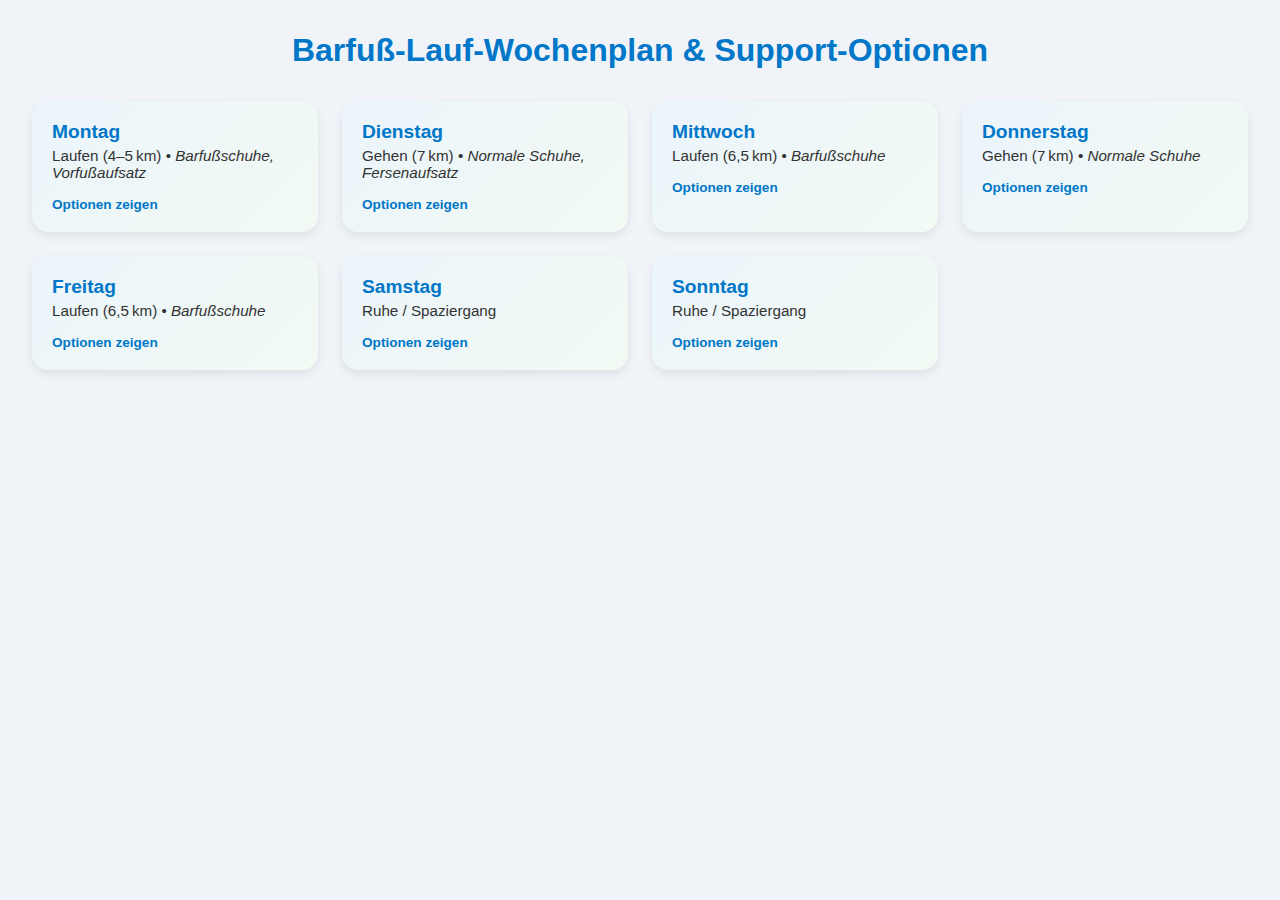
<file: vorlage.html>
<!DOCTYPE html>
<html lang="de">
<head>
  <meta charset="UTF-8" />
  <meta name="viewport" content="width=device-width, initial-scale=1.0" />
  <title>Barfuß‑Lauf‑Wochenplan & Support‑Optionen</title>
  <!-- Visuelles Grunddesign -->
  <style>
    /* ---------- Grundlayout ---------- */
    :root {
      --primary: #0077c8;
      --secondary: #28a745;
      --bg: #f0f4f8;
      --card-bg: #ffffff;
      --shadow: 0 4px 10px rgba(0, 0, 0, 0.08);
      --radius: 1rem;
    }

    * {
      box-sizing: border-box;
      margin: 0;
      padding: 0;
    }

    body {
      font-family: "Segoe UI", "Helvetica Neue", Arial, sans-serif;
      background: var(--bg);
      color: #333;
      padding: 2rem;
    }

    h1 {
      text-align: center;
      margin-bottom: 2rem;
      font-size: 2rem;
      font-weight: 700;
      color: var(--primary);
    }

    /* ---------- Grid ---------- */
    .grid {
      display: grid;
      grid-template-columns: repeat(auto-fill, minmax(260px, 1fr));
      gap: 1.5rem;
    }

    /* ---------- Card ---------- */
    .card {
      background: var(--card-bg);
      border-radius: var(--radius);
      box-shadow: var(--shadow);
      padding: 1.25rem 1.25rem 1rem;
      display: flex;
      flex-direction: column;
      justify-content: space-between;
      transition: transform 0.25s ease, box-shadow 0.25s ease;
      position: relative;
      overflow: hidden;
    }

    .card::before {
      content: "";
      position: absolute;
      inset: 0;
      background: linear-gradient(135deg, rgba(0, 119, 200, 0.08), rgba(40, 167, 69, 0.06));
      z-index: 0;
    }

    .card:hover {
      transform: translateY(-6px);
      box-shadow: 0 8px 20px rgba(0, 0, 0, 0.12);
    }

    .content {
      position: relative;
      z-index: 1;
    }

    .day {
      font-weight: 600;
      font-size: 1.2rem;
      margin-bottom: 0.25rem;
      color: var(--primary);
    }

    .activity {
      font-size: 0.95rem;
      margin-bottom: 0.75rem;
    }

    .options {
      list-style: none;
      padding-left: 1rem;
      margin: 0 0 0.5rem;
    }

    .options li {
      margin-bottom: 0.35rem;
      font-size: 0.9rem;
      line-height: 1.35;
    }

    .options li::before {
      content: "\2022"; /* Bullet */
      color: var(--secondary);
      font-weight: bold;
      display: inline-block;
      width: 1em;
      margin-left: -1em;
    }

    .toggle {
      align-self: flex-start;
      cursor: pointer;
      background: none;
      border: none;
      font-weight: 600;
      font-size: 0.85rem;
      color: var(--primary);
      padding: 0.25rem 0;
      transition: color 0.2s ease;
    }

    .toggle:hover {
      color: #005a98;
      text-decoration: underline;
    }

    .hidden {
      display: none;
    }

    /* ---------- Responsive Tweaks ---------- */
    @media (max-width: 480px) {
      h1 {
        font-size: 1.5rem;
      }
    }
  </style>
</head>
<body>
  <h1>Barfuß‑Lauf‑Wochenplan &amp; Support‑Optionen</h1>

  <div class="grid">
    <!-- Montag -->
    <div class="card">
      <div class="content">
        <div class="day">Montag</div>
        <div class="activity">Laufen (4–5 km) • <em>Barfußschuhe, Vorfußaufsatz</em></div>
        <ul class="options hidden">
          <li>10 min Waden‑ &amp; Achillessehnen‑Stretch</li>
          <li>5 min Zehen‑Yoga / Fußsplaying</li>
          <li>15 min lockeres Radfahren zur Regeneration</li>
        </ul>
        <button class="toggle">Optionen zeigen</button>
      </div>
    </div>

    <!-- Dienstag -->
    <div class="card">
      <div class="content">
        <div class="day">Dienstag</div>
        <div class="activity">Gehen (7 km) • <em>Normale Schuhe, Fersenaufsatz</em></div>
        <ul class="options hidden">
          <li>10 min Hüft‑Mobilität (Leg Swings)</li>
          <li>2 × 15 Wadenheben (beid-/einbeinig)</li>
          <li>5 min Fußsohlen‑Triggern mit Ball</li>
        </ul>
        <button class="toggle">Optionen zeigen</button>
      </div>
    </div>

    <!-- Mittwoch -->
    <div class="card">
      <div class="content">
        <div class="day">Mittwoch</div>
        <div class="activity">Laufen (6,5 km) • <em>Barfußschuhe</em></div>
        <ul class="options hidden">
          <li>15 min Balance‑Board / Einbeinstand</li>
          <li>5 min dynamische Lauf‑Drills (A‑Skip & Butt Kicks)</li>
          <li>5 min Ice‑Massage der Waden</li>
        </ul>
        <button class="toggle">Optionen zeigen</button>
      </div>
    </div>

    <!-- Donnerstag -->
    <div class="card">
      <div class="content">
        <div class="day">Donnerstag</div>
        <div class="activity">Gehen (7 km) • <em>Normale Schuhe</em></div>
        <ul class="options hidden">
          <li>20 min Yoga‑Flow für die hintere Kette</li>
          <li>3 × 20 Fußgewölbe‑Doming</li>
          <li>5 min Wechseldusche Beine (kontrast‑hot/cold)</li>
        </ul>
        <button class="toggle">Optionen zeigen</button>
      </div>
    </div>

    <!-- Freitag -->
    <div class="card">
      <div class="content">
        <div class="day">Freitag</div>
        <div class="activity">Laufen (6,5 km) • <em>Barfußschuhe</em></div>
        <ul class="options hidden">
          <li>Resistance‑Band‑Ankle‑Eversions 3 × 15</li>
          <li>10 min Core‑Stabi (Plank, Side‑Plank)</li>
          <li>5 min Atemtechnik &amp; Entspannung</li>
        </ul>
        <button class="toggle">Optionen zeigen</button>
      </div>
    </div>

    <!-- Samstag -->
    <div class="card">
      <div class="content">
        <div class="day">Samstag</div>
        <div class="activity">Ruhe / Spaziergang</div>
        <ul class="options hidden">
          <li>30 min gemütliches Radfahren</li>
          <li>20 min Restorative Yoga (Yin)</li>
          <li>5 min Wadenmassage mit Massagepistole</li>
        </ul>
        <button class="toggle">Optionen zeigen</button>
      </div>
    </div>

    <!-- Sonntag -->
    <div class="card">
      <div class="content">
        <div class="day">Sonntag</div>
        <div class="activity">Ruhe / Spaziergang</div>
        <ul class="options hidden">
          <li>Barfuß‑Spaziergang auf Sand/Wiese 20 min</li>
          <li>10 min Achtsamkeits‑Meditation</li>
          <li>10 min gesamtkörperliches Foam‑Rolling</li>
        </ul>
        <button class="toggle">Optionen zeigen</button>
      </div>
    </div>
  </div>

  <!-- ---------- Interaktivität ---------- -->
  <script>
    // Umschalten der Optionslisten
    document.querySelectorAll('.toggle').forEach((btn) => {
      btn.addEventListener('click', () => {
        const list = btn.previousElementSibling;
        const hiddenNow = list.classList.toggle('hidden');
        btn.textContent = hiddenNow ? 'Optionen zeigen' : 'Optionen verbergen';
      });
    });
  </script>
</body>
</html>
</file>
